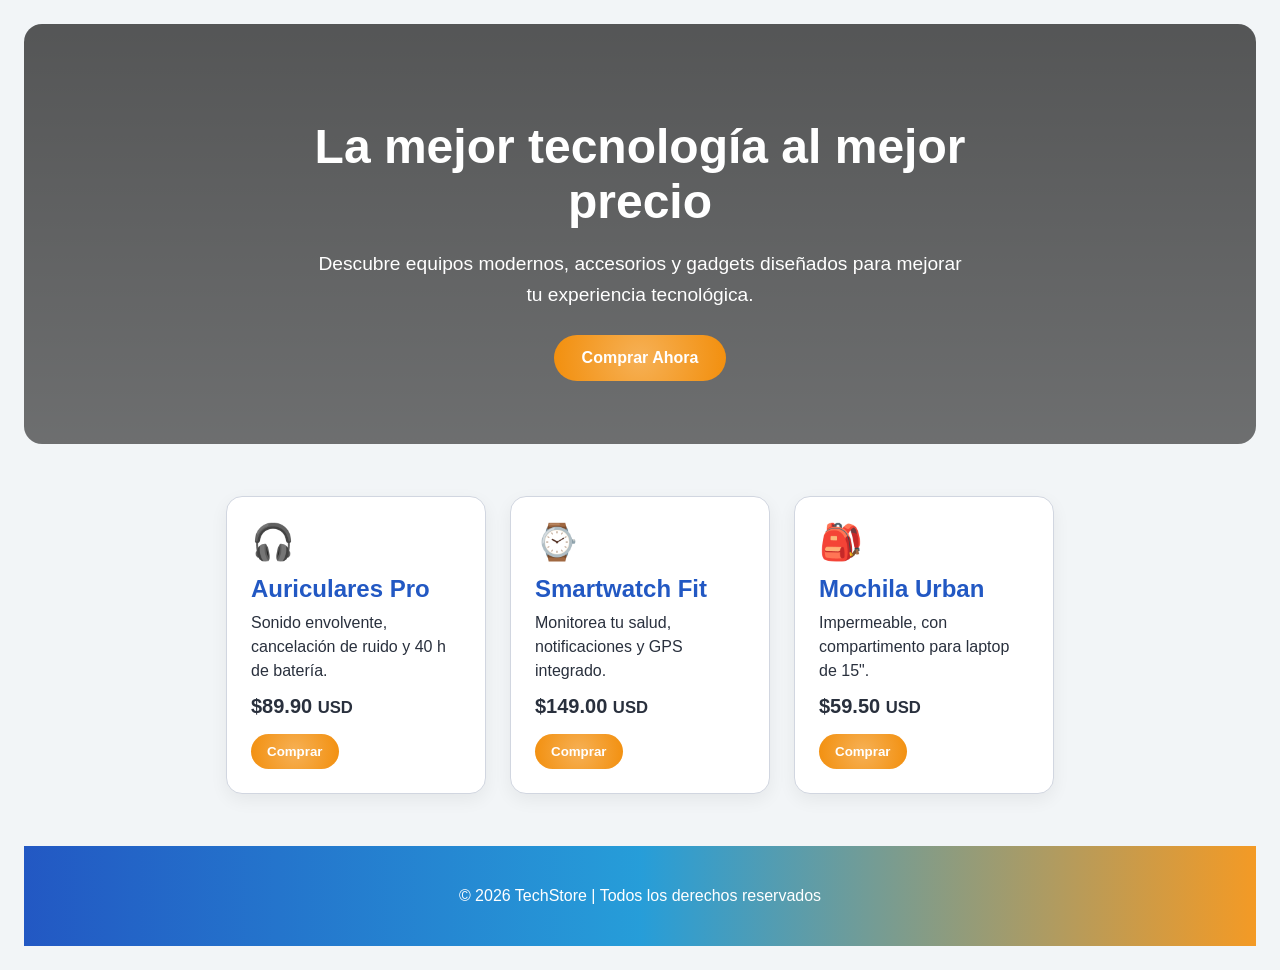
<file: carpeta de trabajos/index.html>
<!DOCTYPE html>
<html lang="es">
<head>
    <meta charset="UTF-8" />
    <meta name="viewport" content="width=device-width, initial-scale=1.0" />
    <title>Tarjetas de Producto</title>
    <link rel="stylesheet" href="stile.css" />
</head>

<body>
<header class="hero">

    <div class="hero-content">

        <h1>La mejor tecnología al mejor precio</h1>

        <p>
            Descubre equipos modernos, accesorios y gadgets diseñados para
            mejorar tu experiencia tecnológica.
        </p>

        <a href="#" class="hero-btn">
            Comprar Ahora
        </a>

    </div>

</header>

    <div class="cards-container">

        <!-- ==========================================
        TARJETA 1 – Auriculares Inalámbricos
        ========================================== -->
        <div class="product-card highlight">
            <div class="card-image">🎧</div>
            <h2 class="product-name">Auriculares Pro</h2>
            <p class="product-desc">
                Sonido envolvente, cancelación de ruido y 40 h de batería.
            </p>
            <div class="product-price">
                $89.90 <small>USD</small>
            </div>
            <button class="btn-comprar">Comprar</button>
        </div>

        <!-- ==========================================
        TARJETA 2 – Reloj Inteligente
        ========================================== -->
        <div class="product-card highlight">
            <div class="card-image">⌚</div>
            <h2 class="product-name">Smartwatch Fit</h2>
            <p class="product-desc">
                Monitorea tu salud, notificaciones y GPS integrado.
            </p>
            <div class="product-price">
                $149.00 <small>USD</small>
            </div>
            <button class="btn-comprar">Comprar</button>
        </div>

        <!-- ==========================================
        TARJETA 3 – Mochila Urbana
        ========================================== -->
        <div class="product-card highlight">
            <div class="card-image">🎒</div>
            <h2 class="product-name">Mochila Urban</h2>
            <p class="product-desc">
                Impermeable, con compartimento para laptop de 15&quot;.
            </p>
            <div class="product-price">
                $59.50 <small>USD</small>
            </div>
            <button class="btn-comprar">Comprar</button>
        </div>

    </div>

<footer>

    <p>
        © 2026 TechStore | Todos los derechos reservados
    </p>

</footer>

</body>
</html>
</file>
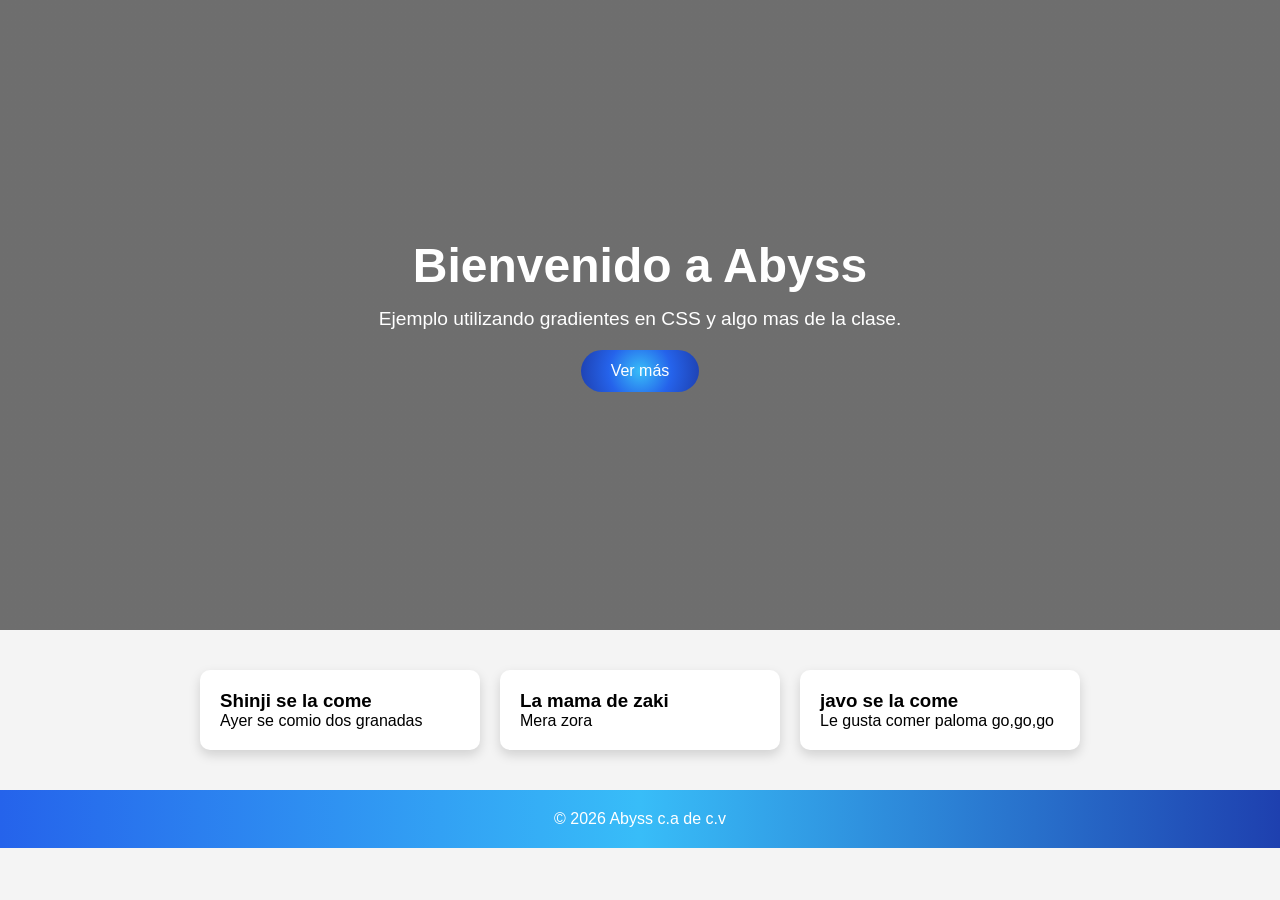
<file: clase 5 280726/index.html>
<!DOCTYPE html>
<html lang="es">
<head>
    <meta charset="UTF-8">
    <meta name="viewport" content="width=device-width, initial-scale=1.0">
    <title>Ejercicio Clase 5</title>
    <link rel="stylesheet" href="styles.css">
</head>
<body>

    <!-- Hero -->
    <header class="hero">
        <div class="hero-content">
            <h1>Bienvenido a Abyss</h1>
            <p>Ejemplo utilizando gradientes en CSS y algo mas de la clase.</p>
            <a href="#" class="btn">Ver más</a>
        </div>
    </header>

    <!-- Tarjetas -->
    <section class="cards">
        <div class="card">
            <h3>Shinji se la come</h3>
            <p>Ayer se comio dos granadas</p>
        </div>

        <div class="card">
            <h3>La mama de zaki</h3>
            <p>Mera zora</p>
        </div>

        <div class="card">
            <h3>javo se la come</h3>
            <p>Le gusta comer paloma go,go,go</p>
        </div>
    </section>

    <!-- Pie -->
    <footer>
        <p>© 2026 Abyss c.a de c.v</p>
    </footer>

</body>
</html>
</file>
<file: carpeta de trabajos/stile.css>
:root {
    --color-primario: hsl(220, 70%, 45%);
    --color-acento: hsl(34, 90%, 55%);
    --color-texto: hsl(220, 20%, 20%);
    --color-fondo: hsl(210, 25%, 96%);
    --color-borde: hsl(220, 20%, 85%);
}

*,
*::before,
*::after {
    box-sizing: border-box;
}

body {
    margin: 0;
    font-family: Arial, sans-serif;
    background: var(--color-fondo);
    color: var(--color-texto);
    padding: 24px;
}

.cards-container {
    display: flex;
    flex-wrap: wrap;
    justify-content: center;
    align-items: stretch;
}

.product-card {
    background: #ffffff;
    border: 1px solid var(--color-borde);
    border-radius: 16px;
    padding: 24px;
    margin: 12px;
    width: min(100%, 260px);
    box-shadow: 0 6px 18px rgba(0, 0, 0, 0.06);
}

.card-image {
    font-size: 2.2rem;
    margin-bottom: 12px;
}

.product-name {
    color: var(--color-primario);
    margin: 0 0 8px;
}

.product-desc {
    margin: 0 0 12px;
    line-height: 1.5;
}

.product-price {
    font-size: 1.25rem;
    font-weight: bold;
    margin-bottom: 16px;
}

.btn-comprar {
    background-color: var(--color-acento);
    color: #ffffff;
    border: none;
    border-radius: 999px;
    padding: 10px 16px;
    cursor: pointer;
    font-weight: 600;
}

.btn-comprar:hover {
    opacity: 0.92;
}

/* ===========================
   HERO
=========================== */

.hero{
    height: 400px;
    background:
        linear-gradient(rgba(0,0,0,.55), rgba(0,0,0,.55)),
        url("https://images.unsplash.com/photo-1518770660439-4636190af475?auto=format&fit=crop&w=1600&q=80");
    background-size: cover;
    background-position: center;
    border-radius: 20px;
    display:flex;
    justify-content:center;
    align-items:center;
    text-align:center;
    margin-bottom:40px;
    color:#fff;
}

.hero-content{
    max-width:700px;
    padding:20px;
}

.hero h1{
    font-size:3rem;
    margin-bottom:15px;
}

.hero p{
    font-size:1.2rem;
    margin-bottom:25px;
    line-height:1.6;
}

.hero-btn{
    display:inline-block;
    text-decoration:none;
    color:#fff;
    padding:14px 28px;
    border-radius:50px;
    font-weight:bold;
    background: radial-gradient(circle, #ffb347 0%, #ff7300 100%);
    transition:.3s;
}

.hero-btn:hover{
    transform:scale(1.08);
    box-shadow:0 8px 20px rgba(0,0,0,.3);
}

/*==========================
 HERO
==========================*/

.hero{

    height:420px;

    background-image:
        linear-gradient(
            rgba(0,0,0,.65),
            rgba(0,0,0,.55)
        ),
        url("https://picsum.photos/1200/400");

    background-size:cover;
    background-position:center;

    display:flex;
    justify-content:center;
    align-items:center;

    text-align:center;

    color:white;

    border-radius:18px;

    margin-bottom:40px;

}

.hero-content{

    max-width:700px;
    padding:20px;

}

.hero h1{

    font-size:3rem;
    margin-bottom:20px;

}

.hero p{

    font-size:1.2rem;
    line-height:1.6;
    margin-bottom:25px;

}

/*==========================
 BOTON HERO
==========================*/

.hero-btn{

    text-decoration:none;

    color:white;

    padding:14px 28px;

    border-radius:50px;

    background:
        radial-gradient(
            circle,
            hsl(34,90%,65%),
            hsl(34,90%,50%)
        );

    font-weight:bold;

    transition:.3s;

}

.hero-btn:hover{

    transform:scale(1.05);

}

/*==========================
 BOTON COMPRAR
==========================*/

.btn-comprar{

    background:
        radial-gradient(
            circle,
            hsl(34,90%,65%),
            hsl(34,90%,50%)
        );

    color:white;

}

/*==========================
 FOOTER
==========================*/

footer{

    margin-top:40px;

    padding:25px;

    text-align:center;

    color:white;

    background:
        linear-gradient(
            90deg,
            hsl(220,70%,45%),
            hsl(200,70%,50%),
            hsl(34,90%,55%)
        );

}
</file>
<file: clase 5 280726/styles.css>
/* Variables CSS */
:root{
    --color1:#2563eb;
    --color2:#1e40af;
    --color3:#38bdf8;
    --blanco:#ffffff;
    --oscuro:#222;
    --gris:#f4f4f4;
}

*{
    margin:0;
    padding:0;
    box-sizing:border-box;
}

body{
    font-family:Arial, Helvetica, sans-serif;
    background:var(--gris);
}

/* HERO */
.hero{
    height:70vh;
    background:
        linear-gradient(rgba(0,0,0,.55), rgba(0,0,0,.55)),
        url("https://images.unsplash.com/photo-1498050108023-c5249f4df085?w=1200");
    background-size:cover;
    background-position:center;
    display:flex;
    justify-content:center;
    align-items:center;
    text-align:center;
    color:var(--blanco);
}

.hero h1{
    font-size:3rem;
    margin-bottom:15px;
}

.hero p{
    font-size:1.2rem;
    margin-bottom:20px;
}

/* BOTÓN CON RADIAL GRADIENT */
.btn{
    display:inline-block;
    padding:12px 30px;
    color:white;
    text-decoration:none;
    border-radius:30px;
    background:radial-gradient(circle, var(--color3), var(--color1), var(--color2));
    transition:.3s;
}

.btn:hover{
    transform:scale(1.05);
}

/* TARJETAS */
.cards{
    display:flex;
    gap:20px;
    justify-content:center;
    padding:40px;
    flex-wrap:wrap;
}

.card{
    width:280px;
    background:white;
    padding:20px;
    border-radius:10px;
    box-shadow:0 5px 12px rgba(0,0,0,.15);
}

/* FOOTER CON GRADIENTE DE 3 COLORES */
footer{
    text-align:center;
    color:white;
    padding:20px;
    background:linear-gradient(
        90deg,
        var(--color1),
        var(--color3),
        var(--color2)
    );
}
</file>
